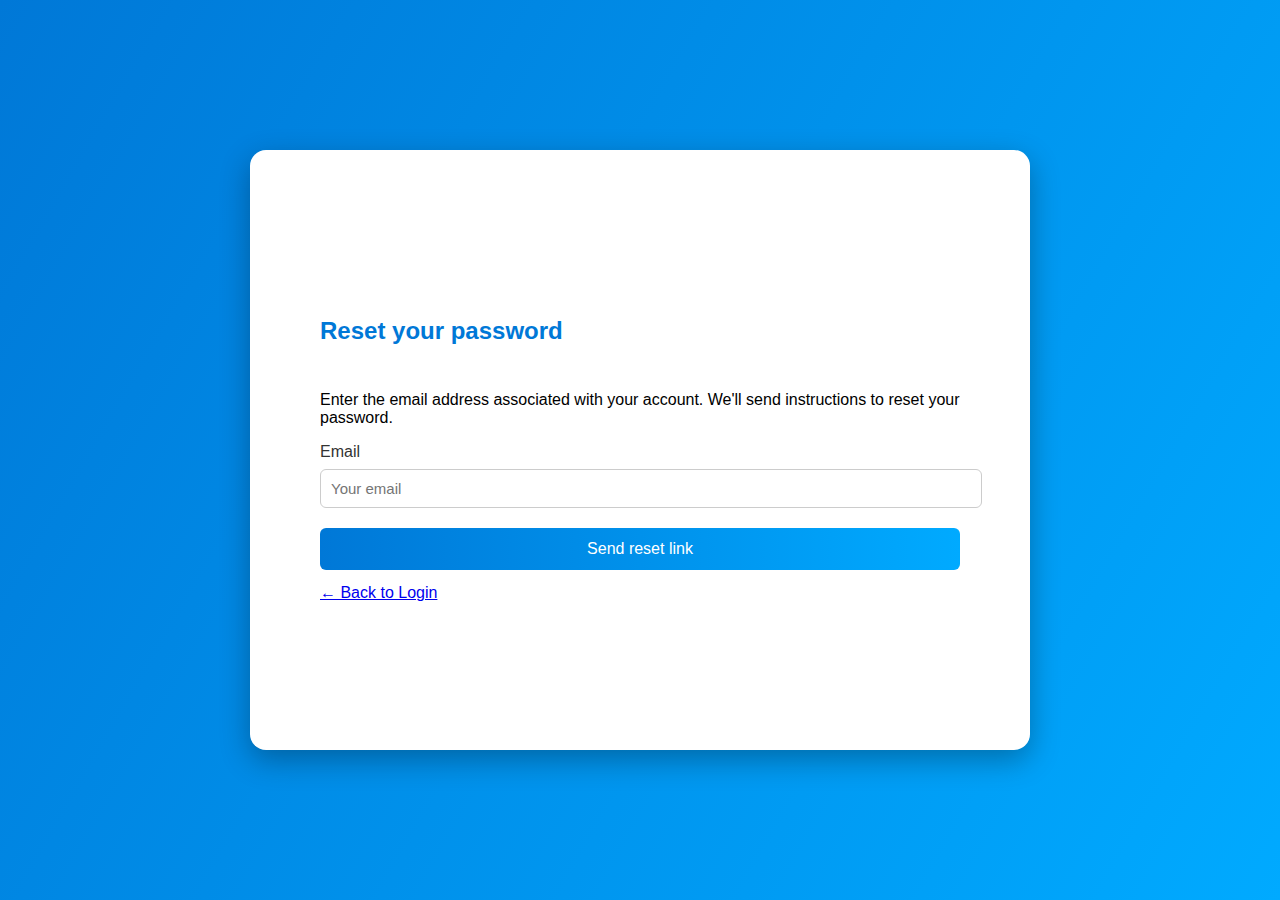
<file: Frontend/forgot-password.html>
<!DOCTYPE html>
<html lang="en">
<head>
  <meta charset="utf-8"/>
  <meta name="viewport" content="width=device-width,initial-scale=1"/>
  <title>Forgot Password — Enabler Tool</title>
  <link rel="stylesheet" href="login.css"> <!-- reuse existing styles -->
</head>
<body>
  <div class="login-wrapper" style="max-width:700px; margin:auto; padding:40px;">
    <div class="right-panel" style="width:100%; padding:30px;">
      <h2>Reset your password</h2>
      <p>Enter the email address associated with your account. We'll send instructions to reset your password.</p>

      <form id="forgotForm">
        <div class="input-group">
          <label for="email">Email</label>
          <input type="email" id="email" placeholder="Your email" required />
        </div>

        <button type="submit" class="login-btn">Send reset link</button>
        <p id="message" class="error-msg" style="margin-top:12px;"></p>

        <div style="margin-top:14px;">
          <a href="login.html">← Back to Login</a>
        </div>
      </form>
    </div>
  </div>

  <script>
    document.getElementById('forgotForm').addEventListener('submit', async (e) => {
      e.preventDefault();
      const email = document.getElementById('email').value.trim();
      const msg = document.getElementById('message');
      msg.textContent = '';

      try {
        const res = await fetch('http://localhost:8080/api/password-reset/request', {
          method: 'POST',
          headers: { 'Content-Type': 'application/json' },
          body: JSON.stringify({ email })
        });

        if (res.ok) {
          msg.style.color = 'green';
          msg.textContent = 'If the email exists, a reset link was sent. Check your inbox (or spam).';
        } else {
          const text = await res.text();
          msg.style.color = 'red';
          msg.textContent = text || 'Unable to request reset. Try again.';
        }
      } catch (err) {
        console.error(err);
        msg.style.color = 'red';
        msg.textContent = 'Server error. Try later.';
      }
    });
  </script>
</body>
</html>
</file>
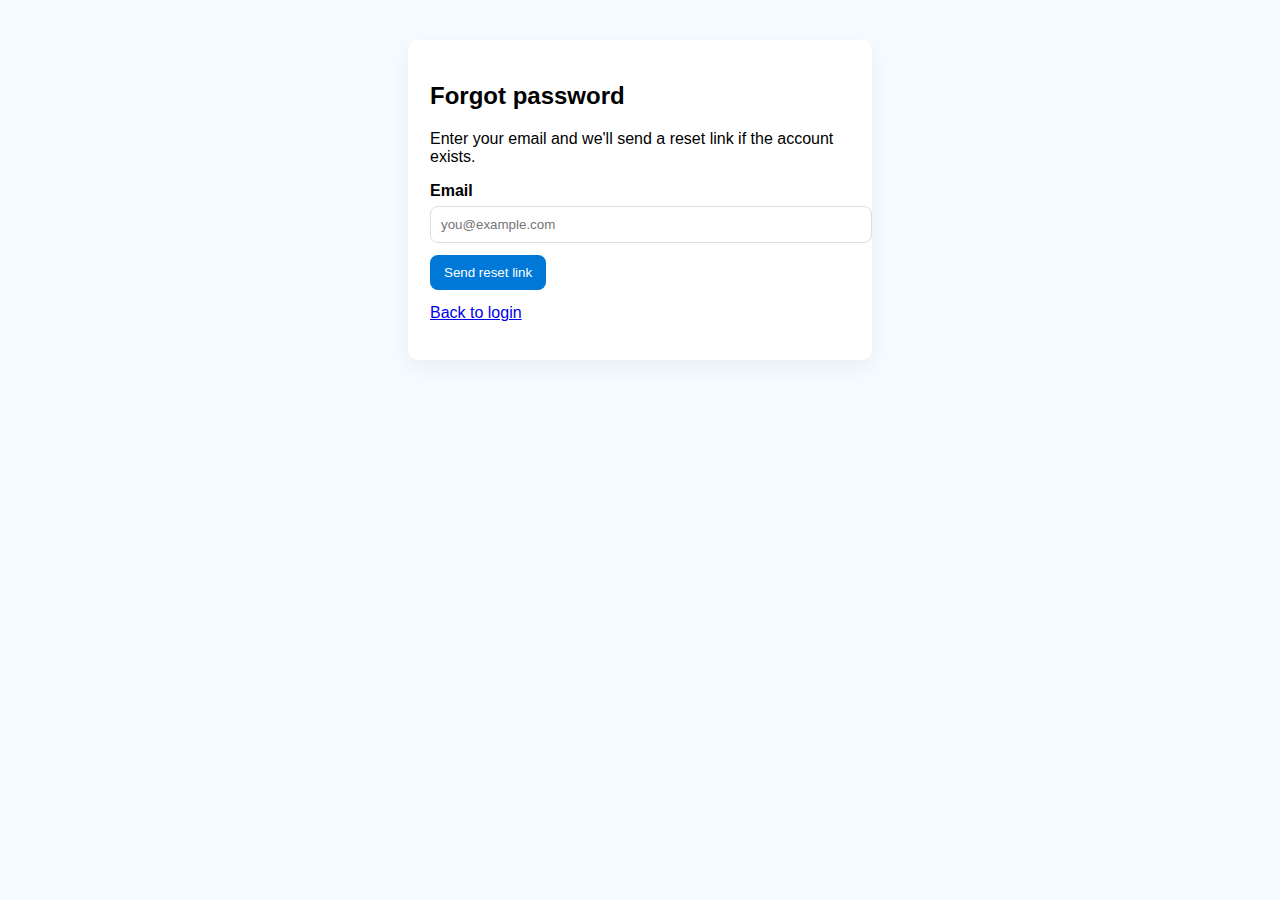
<file: Frontend/request-password.html>
<!DOCTYPE html>
<html lang="en">
<head>
  <meta charset="utf-8" />
  <title>Request Password Reset</title>
  <meta name="viewport" content="width=device-width,initial-scale=1" />
  <style>
    body{font-family:Poppins,Arial;margin:40px;background:#f6fbff}
    .card{max-width:420px;margin:40px auto;padding:22px;border-radius:10px;background:#fff;box-shadow:0 8px 24px rgba(0,0,0,.06)}
    label{display:block;margin-bottom:6px;font-weight:600}
    input{width:100%;padding:10px;border-radius:8px;border:1px solid #ddd;margin-bottom:12px}
    button{background:#0078d7;color:#fff;padding:10px 14px;border-radius:8px;border:none;cursor:pointer}
    .msg{margin-top:12px;font-size:14px}
  </style>
</head>
<body>
  <div class="card">
    <h2>Forgot password</h2>
    <p>Enter your email and we'll send a reset link if the account exists.</p>

    <form id="requestForm">
      <label for="email">Email</label>
      <input id="email" type="email" required placeholder="you@example.com" />
      <button type="submit">Send reset link</button>
    </form>

    <p id="msg" class="msg"></p>
    <p style="margin-top:14px"><a href="login.html">Back to login</a></p>
  </div>

  <script src="request-password.js"></script>
</body>
</html>
</file>
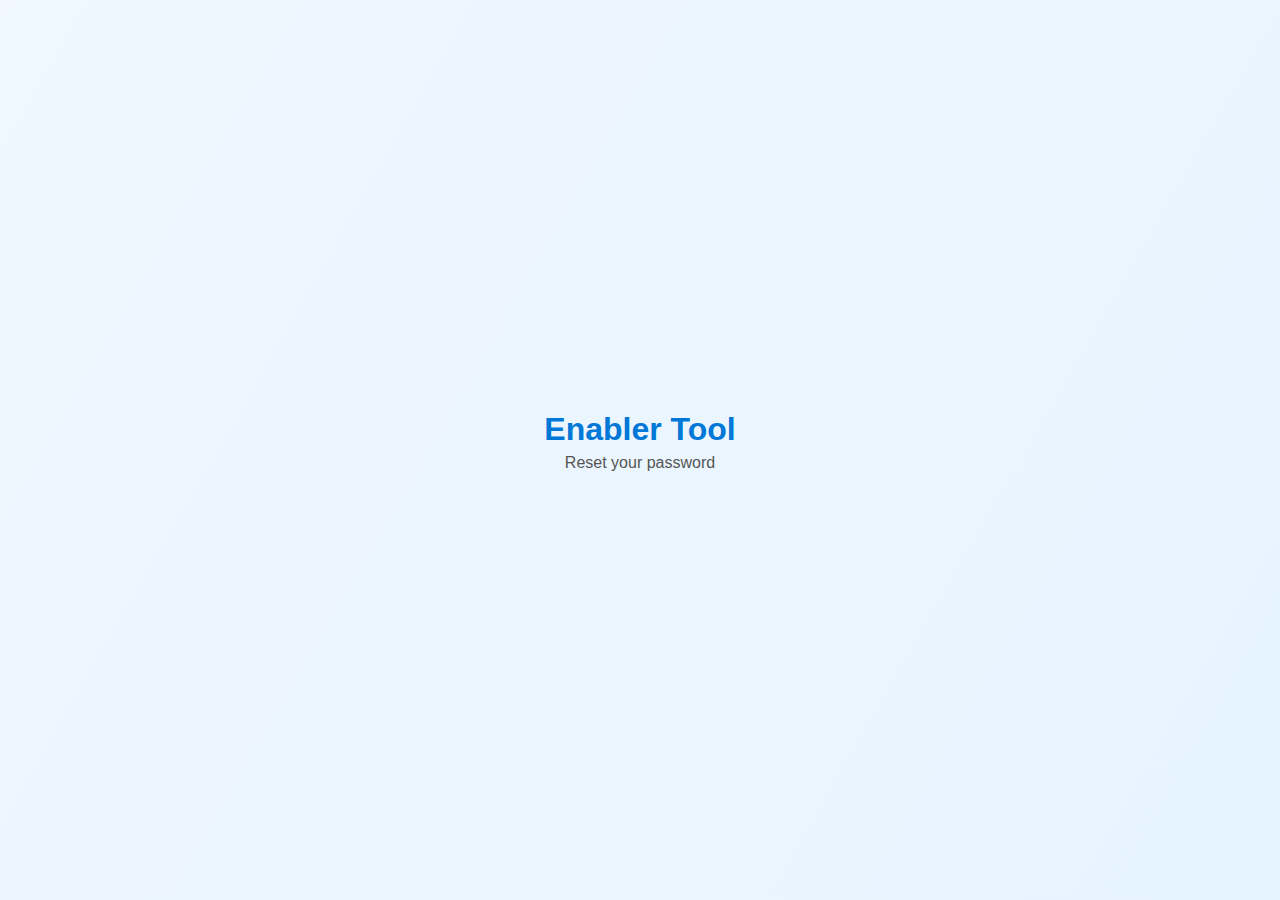
<file: Frontend/reset-password.html>
<!DOCTYPE html>
<html lang="en">
<head>
  <meta charset="utf-8" />
  <meta name="viewport" content="width=device-width,initial-scale=1" />
  <title>Reset Password — Enabler Tool</title>
  <link rel="stylesheet" href="reset-password.css" />
</head>
<body>
  <div class="page-bg">
    <div class="center-container">
      <h1>Enabler Tool</h1>
      <p>Reset your password</p>
    </div>
  </div>

  <!-- Modal -->
  <div id="resetModal" class="modal" aria-hidden="true">
    <div class="modal-dialog" role="dialog" aria-modal="true" aria-labelledby="modalTitle">
      <button class="modal-close" id="closeBtn" title="Close">&times;</button>
      <div class="modal-content">
        <h2 id="modalTitle">Verify OTP to continue</h2>

        <!-- Step 1: OTP -->
        <form id="otpForm" class="step-form">
          <div class="field">
            <label for="otpInput">Enter OTP (sent to your email)</label>
            <input id="otpInput" type="text" maxlength="6" required />
          </div>
          <div class="actions">
            <button type="submit" class="primary-btn">Verify OTP</button>
          </div>
          <p id="otpMessage" class="message"></p>
        </form>

        <!-- Step 2: New password (hidden until OTP verified) -->
        <form id="resetForm" class="step-form" style="display:none">
          <div class="field">
            <label for="newPassword">New password</label>
            <input id="newPassword" type="password" minlength="6" required />
          </div>

          <div class="field">
            <label for="confirmPassword">Confirm password</label>
            <input id="confirmPassword" type="password" minlength="6" required />
          </div>

          <div class="actions">
            <button type="submit" class="primary-btn">Update password</button>
          </div>

          <p id="resetMessage" class="message"></p>
        </form>

      </div>
    </div>
  </div>

  <script src="reset-password.js"></script>
</body>
</html>
</file>
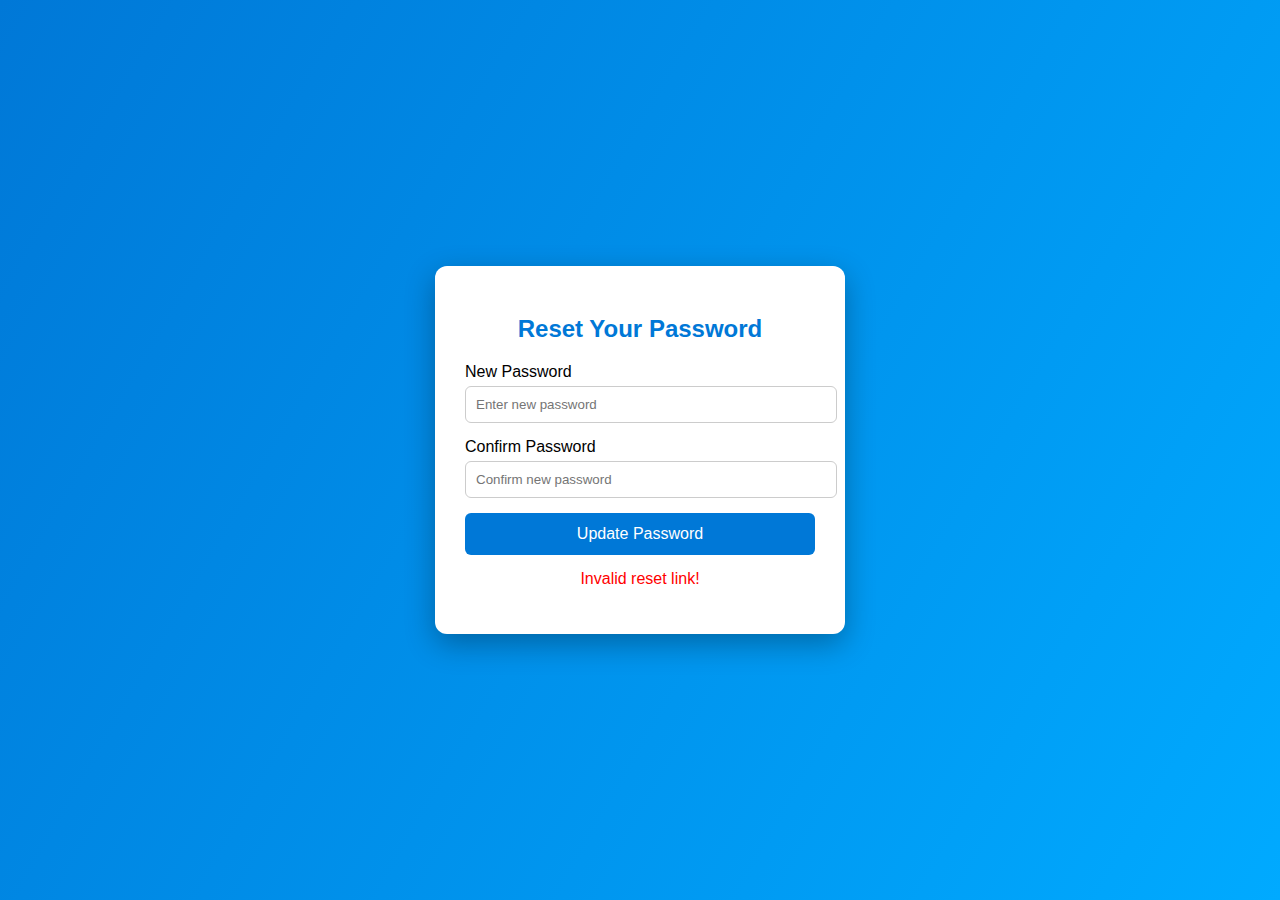
<file: src/main/resources/reset-password.html>
<!DOCTYPE html>
<html lang="en">
<head>
    <meta charset="UTF-8">
    <meta name="viewport" content="width=device-width, initial-scale=1.0">
    <title>Reset Password</title>
    <link rel="stylesheet" href="reset-password.css">
</head>
<body>

<div class="reset-container">
    <h2>Reset Your Password</h2>

    <form id="resetForm">
        <div class="input-group">
            <label>New Password</label>
            <input type="password" id="newPassword" placeholder="Enter new password" required />
        </div>

        <div class="input-group">
            <label>Confirm Password</label>
            <input type="password" id="confirmPassword" placeholder="Confirm new password" required />
        </div>

        <button type="submit">Update Password</button>

        <p id="message"></p>
    </form>
</div>

<script src="reset-password.js"></script>
</body>
</html>
</file>
<file: Frontend/login.css>
body {
  font-family: "Poppins", sans-serif;
  margin: 0;
  height: 100vh;
  display: flex;
  justify-content: center;
  align-items: center;
  background: linear-gradient(120deg, #0078d7, #00aaff);
}

.login-wrapper {
  display: flex;
  width: 850px;
  height: 520px;
  border-radius: 16px;
  overflow: hidden;
  background: white;
  box-shadow: 0 10px 30px rgba(0, 0, 0, 0.3);
}

/* LEFT PANEL */
.left-panel {
  flex: 1;
  background: linear-gradient(135deg, #0078d7, #005fa3);
  color: white;
  padding: 60px 40px;
  display: flex;
  flex-direction: column;
  justify-content: center;
  position: relative;
}

.logo {
  width: 80px;
  height: auto;
  position: absolute;
  top: 25px;
  left: 25px;
  background: white;
  border-radius: 50%;
  padding: 5px;
}

.left-panel h1 {
  font-size: 32px;
  margin-bottom: 15px;
}

.left-panel p {
  font-size: 15px;
  line-height: 1.6;
  max-width: 300px;
  opacity: 0.9;
}

/* RIGHT PANEL */
.right-panel {
  flex: 1;
  padding: 60px 50px;
  display: flex;
  flex-direction: column;
  justify-content: center;
  text-align: left;
}

.right-panel h2 {
  color: #0078d7;
  font-size: 24px;
  margin-bottom: 30px;
}

/* INPUTS */
.input-group {
  margin-bottom: 20px;
}

label {
  display: block;
  font-weight: 500;
  color: #333;
  margin-bottom: 8px;
}

input {
  width: 100%;
  padding: 10px;
  font-size: 15px;
  border: 1px solid #ccc;
  border-radius: 6px;
  outline: none;
}

input:focus {
  border-color: #0078d7;
  box-shadow: 0 0 5px rgba(0, 120, 215, 0.4);
}

/* EYE ICON */
.password-wrapper {
  position: relative;
}

.password-wrapper i {
  position: absolute;
  right: 12px;
  top: 38px;
  color: #666;
  cursor: pointer;
  transition: 0.3s;
}

.password-wrapper i:hover {
  color: #0078d7;
}

/* REMEMBER ME */
.remember-me {
  display: flex;
  align-items: center;
  gap: 8px;
  margin-bottom: 20px;
  font-size: 14px;
}

.remember-me input {
  width: 16px;
  height: 16px;
  cursor: pointer;
}

/* BUTTON */
.login-btn {
  width: 100%;
  padding: 12px;
  background: linear-gradient(90deg, #0078d7, #00aaff);
  color: white;
  border: none;
  border-radius: 6px;
  font-size: 16px;
  cursor: pointer;
  transition: 0.3s;
}

.login-btn:hover {
  background: linear-gradient(90deg, #005fa3, #0089d1);
}

/* FORGOT PASSWORD + CREATE ACCOUNT */
.forgot-password,
.create-account {
  margin-top: 15px;
  text-align: center;
}

.forgot-password a,
.create-account a {
  color: #0078d7;
  text-decoration: none;
  font-size: 14px;
}

.forgot-password a:hover,
.create-account a:hover {
  text-decoration: underline;
}

footer {
  text-align: center;
  margin-top: 40px;
  font-size: 13px;
  color: #666;
}

.error-msg {
  color: red;
  font-size: 14px;
  margin-top: 8px;
  text-align: center;
}
</file>
